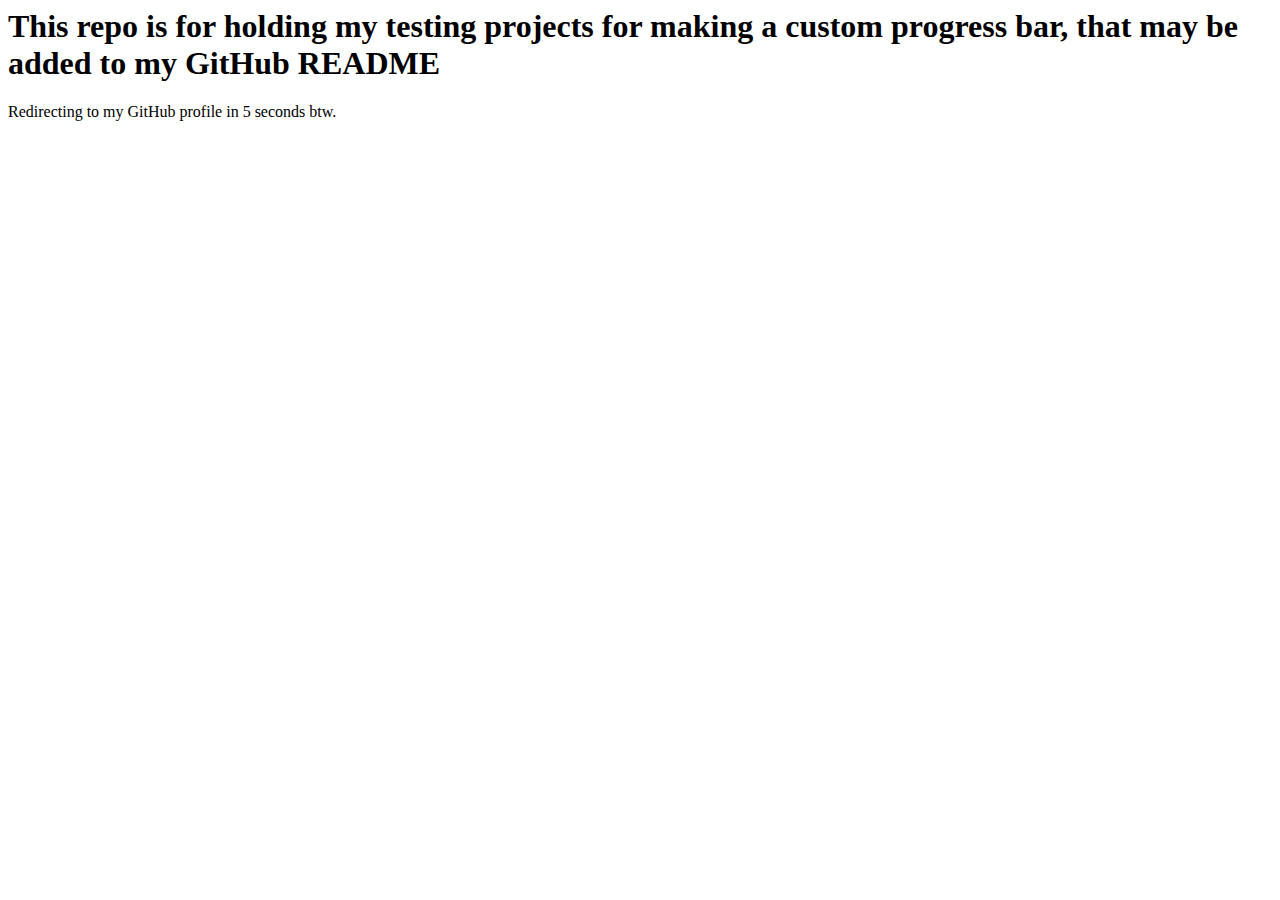
<file: index.html>
<html>

<head>
    <meta http-equiv="refresh" content="5; url=https://github.com/Newfies/">
</head>

<body>
    <h1>This repo is for holding my testing projects for making a custom progress bar, that may be added to my GitHub
        README</h1>
    <footer>Redirecting to my GitHub profile in 5 seconds btw.</footer>
</body>

</html>
</file>
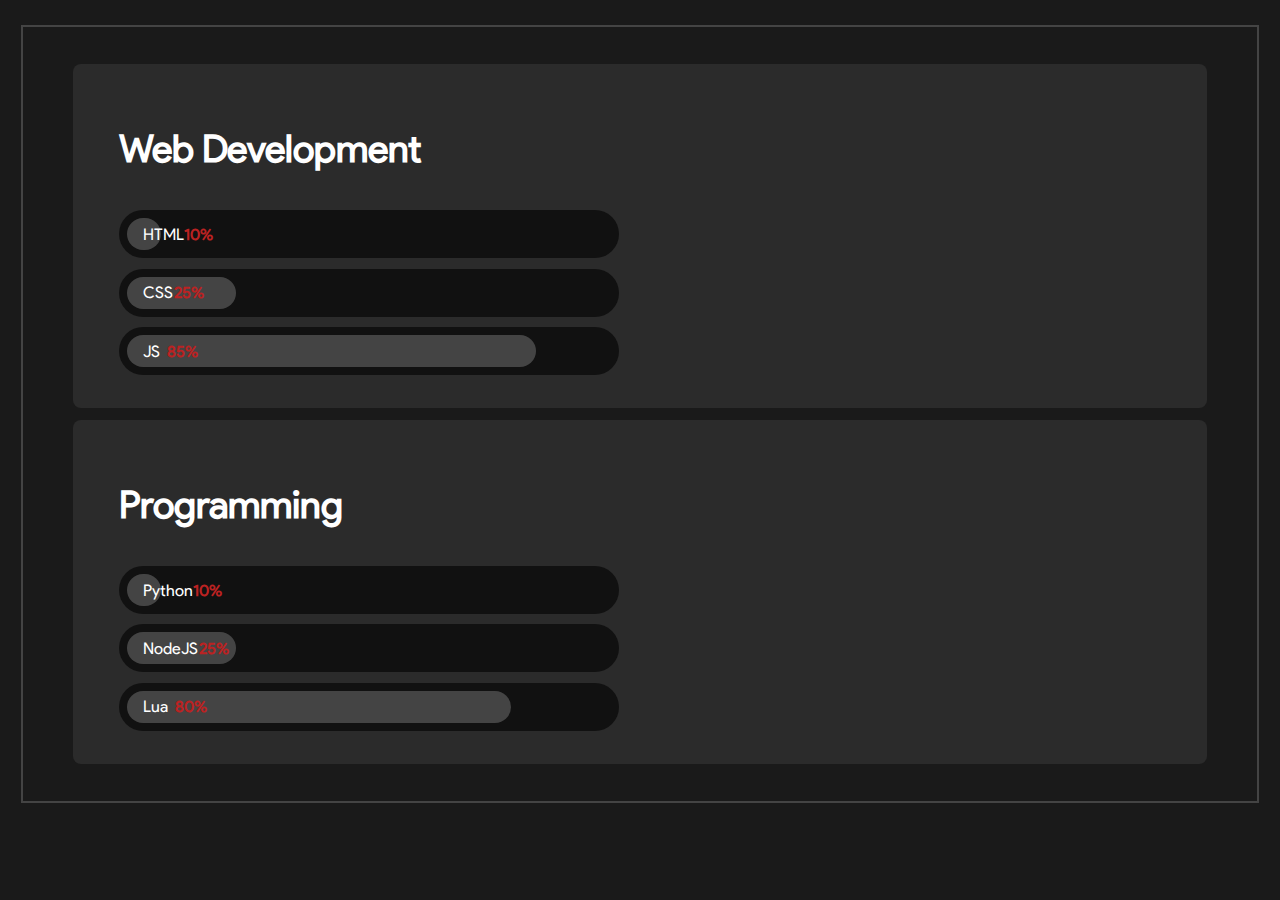
<file: knowledge/index.html>
<html>

<head>
    <title></title>
    <link rel="stylesheet" href="style.css">
</head>

<body>
    <div class="container">

        <div class="report">
            <div class="heading">
                <p class="title">Web Development</p>
            </div>
            <div class="progressbar">
                <p percentage="10">HTML</p>
            </div>
            <div class="progressbar">
                <p percentage="25">CSS</p>
            </div>
            <div class="progressbar">
                <p percentage="85">JS</p>
            </div>
        </div>
        
        <div class="report">
            <div class="heading">
                <p class="title">Programming</p>
            </div>
            <div class="progressbar">
                <p percentage="10">Python</p>
            </div>
            <div class="progressbar">
                <p percentage="25">NodeJS</p>
            </div>
            <div class="progressbar">
                <p percentage="80">Lua</p>
            </div>
        </div>
    </div>

    </div>
    <script src="script.js"></script>
</body>

</html>
</file>
<file: knowledge/style.css>
@font-face {
    font-family: 'Product Sans';
    src: url(res/fonts/Product\ Sans\ Regular.ttf);
    font-weight: normal;
    font-style: normal;
}

* {
    box-sizing: border-box;
}

body {
    background-color: #1a1a1a;
    color: white;
    font-family: 'Product Sans';
}

.container {
    display: block;
    margin: 2% 1%;
    border: 2px solid #444;
    padding: 2% 4%;
}

.report {
    display: block;
    background-color: #2b2b2b;
    padding: 2% 4%;
    width: 100%;
    border-radius: 8px;
    margin-top: 1%;
    margin-bottom: 1%;
}

.report .title {
    font-size: 3vw;
    font-weight: bold;
}

.progress {
    margin-left: 2%;
}

custom-meter {
    display: block;
    width: 25%;
    height: 12%;
    background-color: white;
    border: 2px solid #3c3c3c;
    padding: 1% 2%;
    border-radius: 8px;
}

.progress-bar {
	position: relative;
	width: 500px;
	height: 3em;
	background-color: #111;
	border-radius: 1.5em;
	color: white;
    margin-top: 1%;
    margin-bottom: 1%;
}

.progress-bar::before {
	content: attr(data-label) " " attr(percentage) "%";
	display: flex;
	align-items: center;
	position: absolute;
	left: .5em;
	top: .5em;
	bottom: .5em;
	width: calc(100% - 3em);
	min-width: 2rem;
	max-width: calc(100% - 1em);
	background-color: #444;
	border-radius: 1em;
	padding: 1em;
}

.more-details {
    margin-top: 1%;
    margin-bottom: 1%;
    margin-left: 4%;
}

.progressbar {
    position: relative;
    width: 500px;
    height: 3em;
    background-color: #111;
    border-radius: 1.5em;
    color: white;
    margin-top: 1%;
    margin-bottom: 1%;
}

.progressbar p {
    position: absolute; /* Keep absolute positioning */
    top: 50%; /* Center vertically */
    left: 0.5em; /* Align to the left */
    transform: translateY(-50%); /* Adjust for vertical centering */
    height: 2em;
    width: calc(100% - 3em);
    min-width: 2em;
    max-width: calc(100% - 1em);
    background-color: #444;
    border-radius: 1em;
    padding: 0.5em 1em; /* Adjust padding as needed */
    display: flex; /* Keep flex for alignment */
    align-items: center; /* Center content vertically */
    margin: 0; /* Remove default margin */
}

.progressbar .per {
    color: #bb2222;
    margin-left: 2%;
}
</file>
